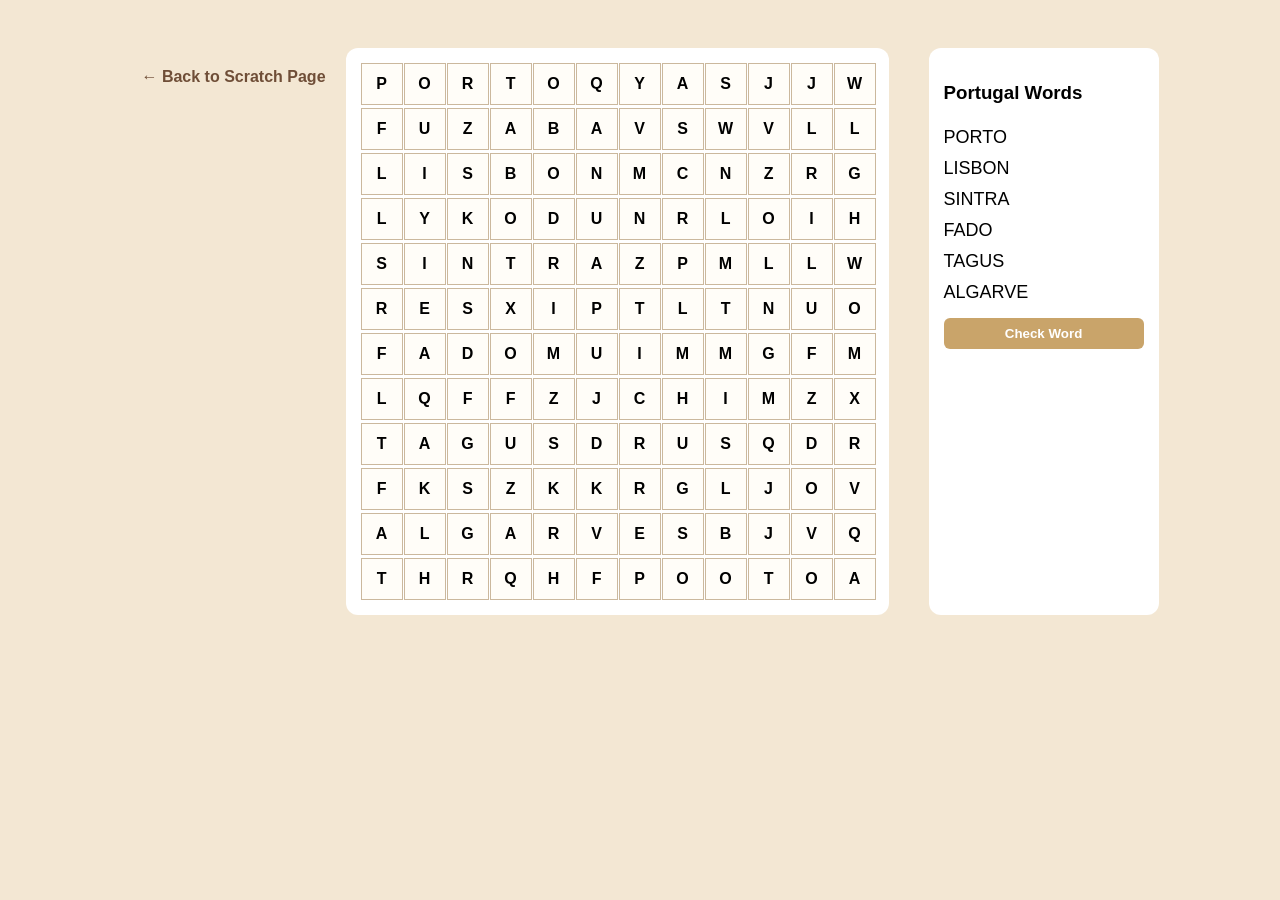
<file: ai.html>
<!DOCTYPE html>
<html lang="en">
<head>
     <div style="margin-top: 20px;">
    <a href="fromscratch.html" style="color: #6f4e37; font-weight: bold; text-decoration: none; border: none #6f4e37; padding: 10px 20px; border-radius: 5px;">
        ← Back to Scratch Page
    </a>
</div>
<meta charset="UTF-8" />
<title>Portugal Word Search</title>

<style>
    body {
        font-family: Arial, sans-serif;
        background: #f3e7d3; /* tan */
        display: flex;
        justify-content: center;
        padding-top: 40px;
    }

    .container {
        display: flex;
        gap: 40px;
    }

    /* GRID */
    .grid {
        display: grid;
        grid-template-columns: repeat(12, 40px);
        gap: 3px;
        background: white;
        padding: 15px;
        border-radius: 12px;
    }

    .cell {
        width: 40px;
        height: 40px;
        background: #fffdf8;
        border: 1px solid #cbb89d;
        display: flex;
        align-items: center;
        justify-content: center;
        font-weight: bold;
        cursor: pointer;
        user-select: none;
    }

    .cell.selected {
        background: #ffe7a3;
    }

    .cell.found {
        background: #b7f7b7;
        cursor: default;
    }

    /* SIDE PANEL */
    .panel {
        background: white;
        padding: 15px;
        border-radius: 12px;
        width: 200px;
    }

    .word {
        padding: 5px 0;
        font-size: 18px;
    }

    .word.done {
        text-decoration: line-through;
        color: green;
    }

    button {
        margin-top: 10px;
        padding: 8px;
        width: 100%;
        border: none;
        background: #c9a46a;
        color: white;
        font-weight: bold;
        cursor: pointer;
        border-radius: 6px;
    }

    button:hover {
        background: #b89055;
    }
</style>
</head>

<body>

<div class="container">

    <div id="grid" class="grid"></div>

    <div class="panel">
        <h3>Portugal Words</h3>
        <div id="wordList"></div>
        <button onclick="checkWord()">Check Word</button>
    </div>

</div>

<script>
const size = 12;

// WORDS (Portugal theme)
const words = [
    "PORTO",
    "LISBON",
    "SINTRA",
    "FADO",
    "TAGUS",
    "ALGARVE"
];

// 12x12 base grid (we will place words manually)
let grid = Array.from({ length: size }, () =>
    Array.from({ length: size }, () =>
        String.fromCharCode(65 + Math.floor(Math.random() * 26))
    )
);

// PLACE WORDS (horizontal only for simplicity)
function placeWord(word, row, col) {
    for (let i = 0; i < word.length; i++) {
        grid[row][col + i] = word[i];
    }
}

placeWord("PORTO", 0, 0);
placeWord("LISBON", 2, 0);
placeWord("SINTRA", 4, 0);
placeWord("FADO", 6, 0);
placeWord("TAGUS", 8, 0);
placeWord("ALGARVE", 10, 0);

// BUILD GRID UI
const gridEl = document.getElementById("grid");
let cellElements = [];

for (let r = 0; r < size; r++) {
    cellElements[r] = [];
    for (let c = 0; c < size; c++) {

        const div = document.createElement("div");
        div.classList.add("cell");
        div.textContent = grid[r][c];

        div.dataset.row = r;
        div.dataset.col = c;

        div.addEventListener("click", () => {
            if (div.classList.contains("found")) return;
            div.classList.toggle("selected");
        });

        gridEl.appendChild(div);
        cellElements[r][c] = div;
    }
}

// WORD LIST UI
const wordList = document.getElementById("wordList");

words.forEach(w => {
    const div = document.createElement("div");
    div.classList.add("word");
    div.textContent = w;
    div.id = "word-" + w;
    wordList.appendChild(div);
});

// CHECK FUNCTION
function checkWord() {
    let selectedCells = document.querySelectorAll(".cell.selected");

    if (selectedCells.length < 2) return;

    let word = "";
    let coords = [];

    selectedCells.forEach(cell => {
        word += cell.textContent;
        coords.push(cell);
    });

    let reversed = word.split("").reverse().join("");

    if (words.includes(word) || words.includes(reversed)) {

        let matchedWord = words.includes(word) ? word : reversed;

        // lock cells
        coords.forEach(c => {
            c.classList.remove("selected");
            c.classList.add("found");
        });

        // mark word done
        document.getElementById("word-" + matchedWord).classList.add("done");
    }

    // clear selection either way
    selectedCells.forEach(c => c.classList.remove("selected"));
}
</script>

</body>
</html>
</file>
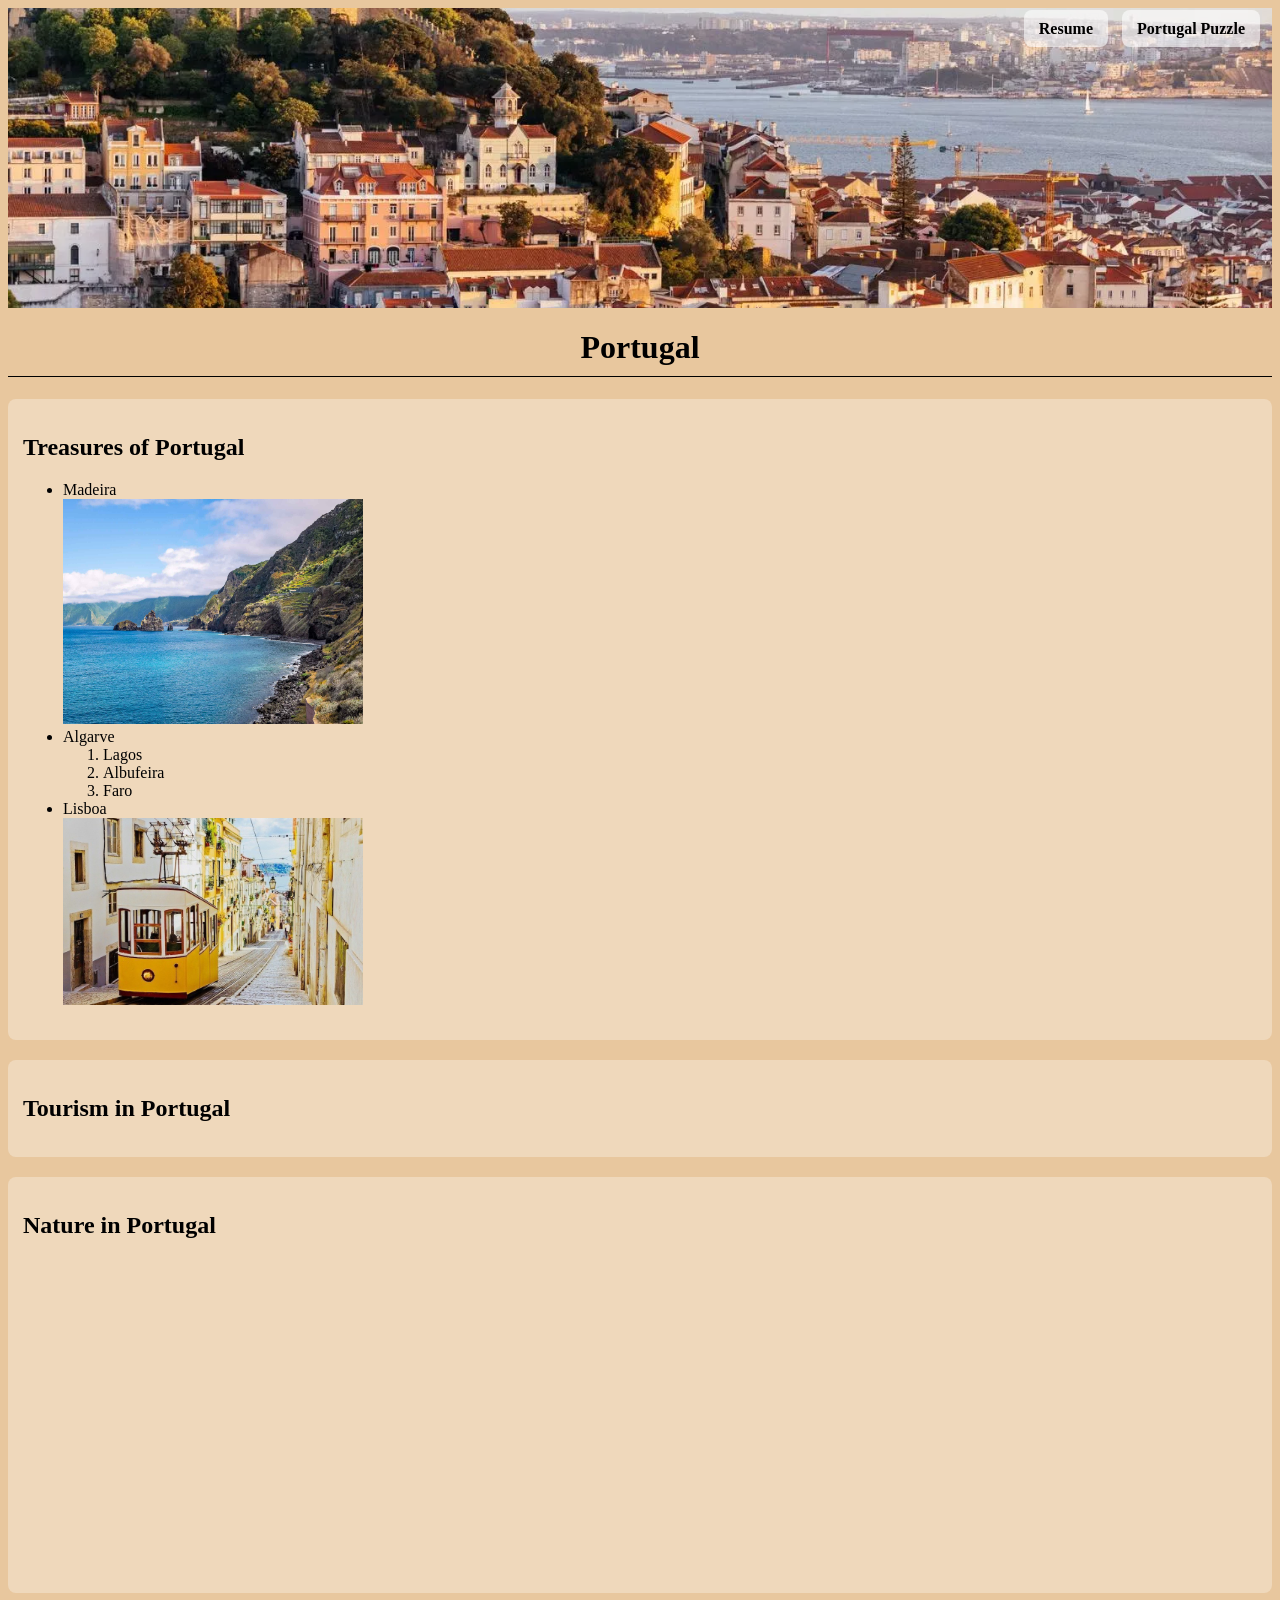
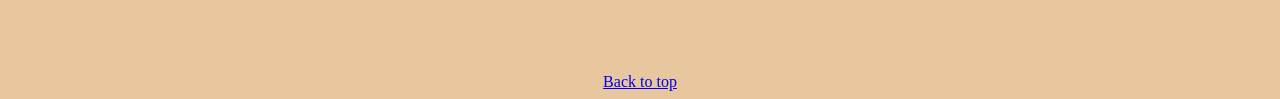
<file: fromscratch.html>
<!DOCTYPE html>
<html lang="en">
<head>
    <meta charset="UTF-8">
    <meta name="viewport" content="width=device-width, initial-scale=1.0">
    <title>Portugal</title>
     <link rel="stylesheet" type="text/css" href="css/mystyles.css">
</head>
<body id="top">
    <div class="nav">
    <a href="index.html">Resume</a>
    <a href="ai.html">Portugal Puzzle</a>
</div>
    <img src="img/lisbon.webp" class = "banner" width="300">
     <h1>Portugal</h1>
     <div class="container">
<div class="section">
   <h2>Treasures of Portugal</h2>
    <ul>
        <li>Madeira</li>
        <img src="img/Madeira-coast-header.jpg" width="300">
        <li>Algarve</li>
            <ol>
                <li>Lagos</li>
                <li>Albufeira</li>
                <li>Faro</li>
            </ol>
        <li>Lisboa</li>
        <img src="img/bica-light.jpg" height= "auto" width ="300">
        </ul>
</div>
    <div class="section">
    <h2>Tourism in Portugal</h2>
        <div class='tableauPlaceholder' id='viz1776135072435' style='position: relative'><noscript><a href='#'><img alt='Portugal Tourism Is Growing ' src='https:&#47;&#47;public.tableau.com&#47;static&#47;images&#47;To&#47;TourisminPortugal&#47;PortugalTourismIsGrowing&#47;1_rss.png' style='border: none' /></a></noscript><object class='tableauViz'  style='display:none;'><param name='host_url' value='https%3A%2F%2Fpublic.tableau.com%2F' /> <param name='embed_code_version' value='3' /> <param name='site_root' value='' /><param name='name' value='TourisminPortugal&#47;PortugalTourismIsGrowing' /><param name='tabs' value='no' /><param name='toolbar' value='yes' /><param name='static_image' value='https:&#47;&#47;public.tableau.com&#47;static&#47;images&#47;To&#47;TourisminPortugal&#47;PortugalTourismIsGrowing&#47;1.png' /> <param name='animate_transition' value='yes' /><param name='display_static_image' value='yes' /><param name='display_spinner' value='yes' /><param name='display_overlay' value='yes' /><param name='display_count' value='yes' /><param name='language' value='en-US' /></object></div>                <script type='text/javascript'>                    var divElement = document.getElementById('viz1776135072435');                    var vizElement = divElement.getElementsByTagName('object')[0];                    vizElement.style.width='800px';vizElement.style.height='600px';                    var scriptElement = document.createElement('script');                    scriptElement.src = 'https://public.tableau.com/javascripts/api/viz_v1.js';                    vizElement.parentNode.insertBefore(scriptElement, vizElement);
 </script>
</div>
<div class="section">
    <h2>Nature in Portugal</h2>
<iframe width="560" height="315"
src="https://www.youtube.com/embed/uq7oBz_AX7U"
title="Portugal Travel Video"
frameborder="0"
allow="accelerometer; autoplay; clipboard-write; encrypted-media; gyroscope; picture-in-picture"
allowfullscreen>
</iframe>
</div>
<div class="footer">
    <a href="#top">Back to top</a>
</div>
</file>
<file: css/mystyles.css>
body{
    background-color: #E8C79E;
    font-family: cursive;
    text-align: left;  
}

.banner {
    width: 100%;
    height: 300px;
    object-fit: cover;  
    display: block;       
}

h1 {
    text-align: center;
}
.nav {
    position: absolute;
    top: 20px;
    right: 20px;
}

.nav a {
    text-decoration: none;
    color: rgb(0, 0, 0);
    padding: 10px 15px;
    margin-left: 10px;
    border-radius: 8px;
    font-weight: bold;


    background-color: rgba(255, 255, 255, 0.6);

    transition: all 0.3s ease;
}

.nav a:hover {
    background-color: rgba(255, 255, 255, 0.6);
    color: black;
}
.back-to-top {
    display: block;
    text-align: center;
    color: black;
    font-weight: bold;
    margin: 20px 0;
}

h1 {
    border-bottom: 1px solid black;
    padding-bottom: 10px;
    text-align: center;
}

.footer {
    text-align: center;
    margin-top: 80px;
}
.container {
    width: 100%;
    margin: 0;
}
.section {
    margin: 20px 0;
    padding: 15px;
    background-color: rgba(255, 255, 255, 0.3);
    border-radius: 8px;
}
</file>
